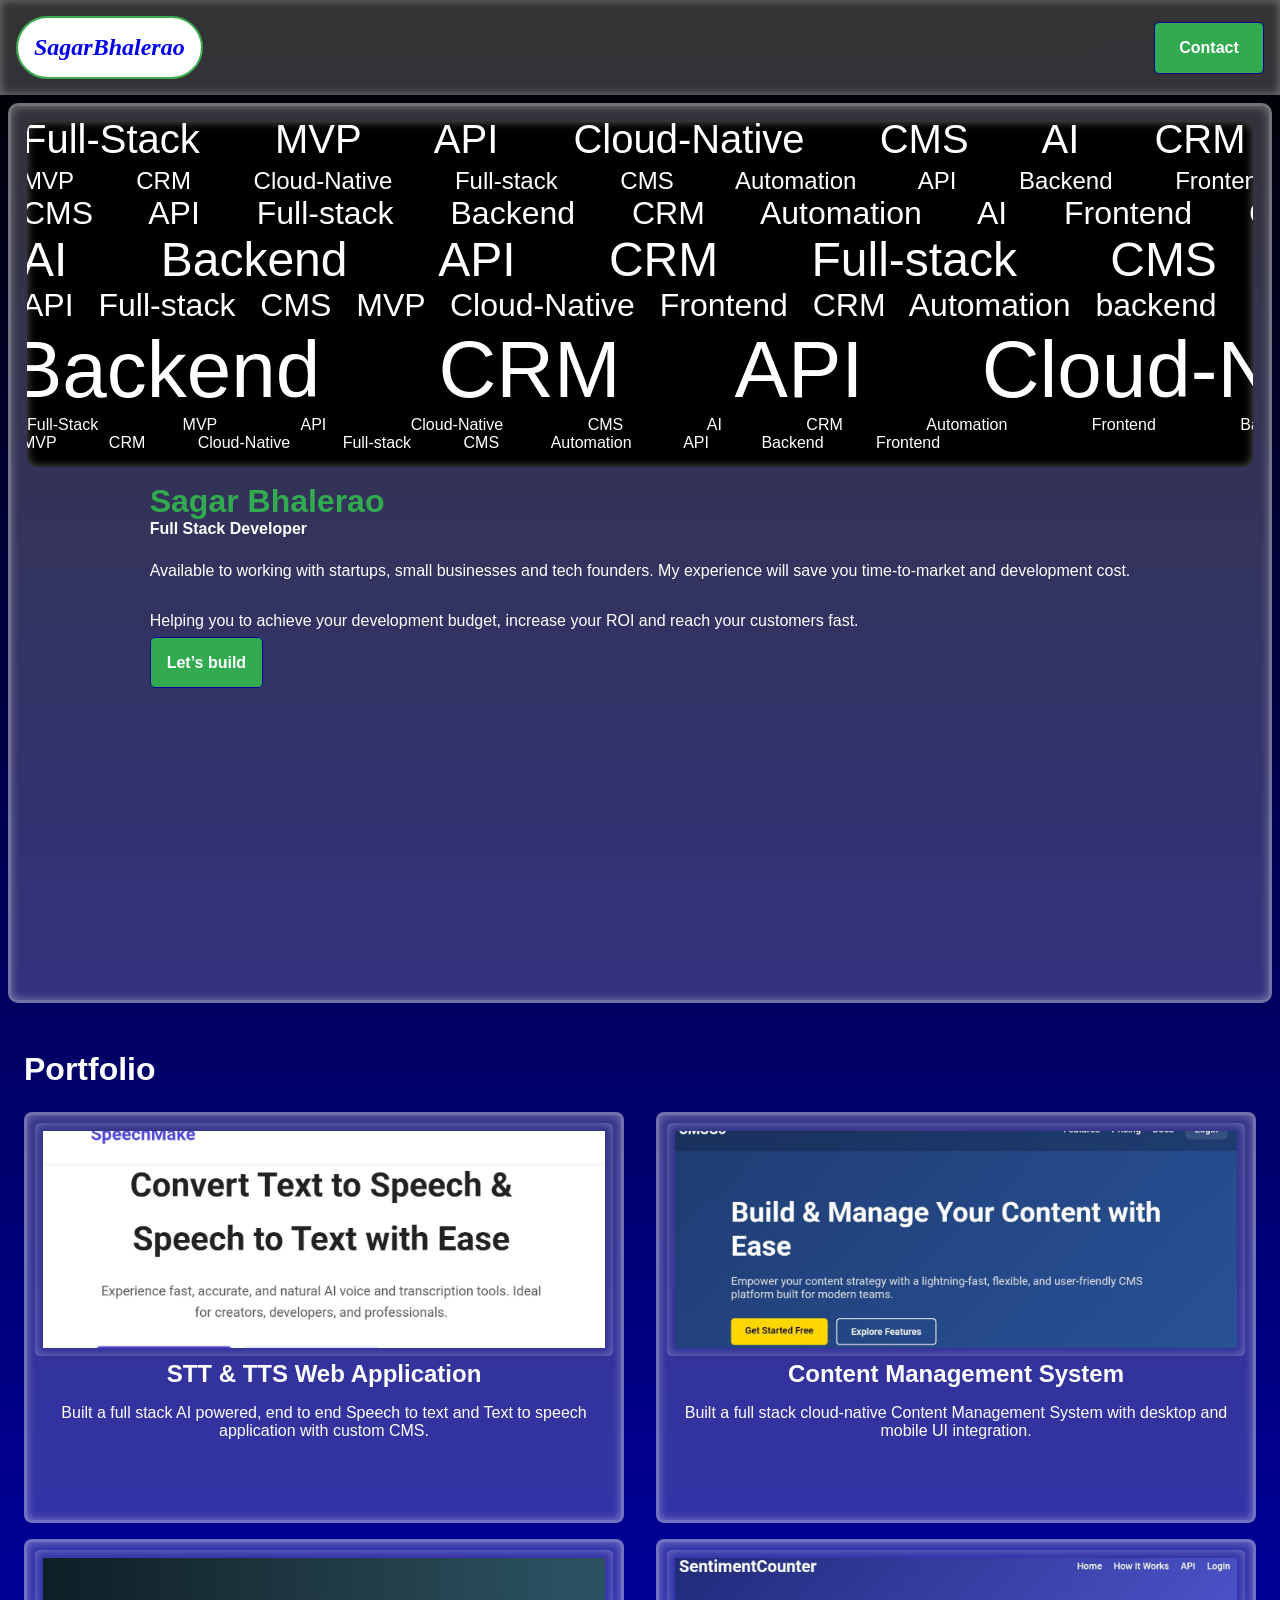
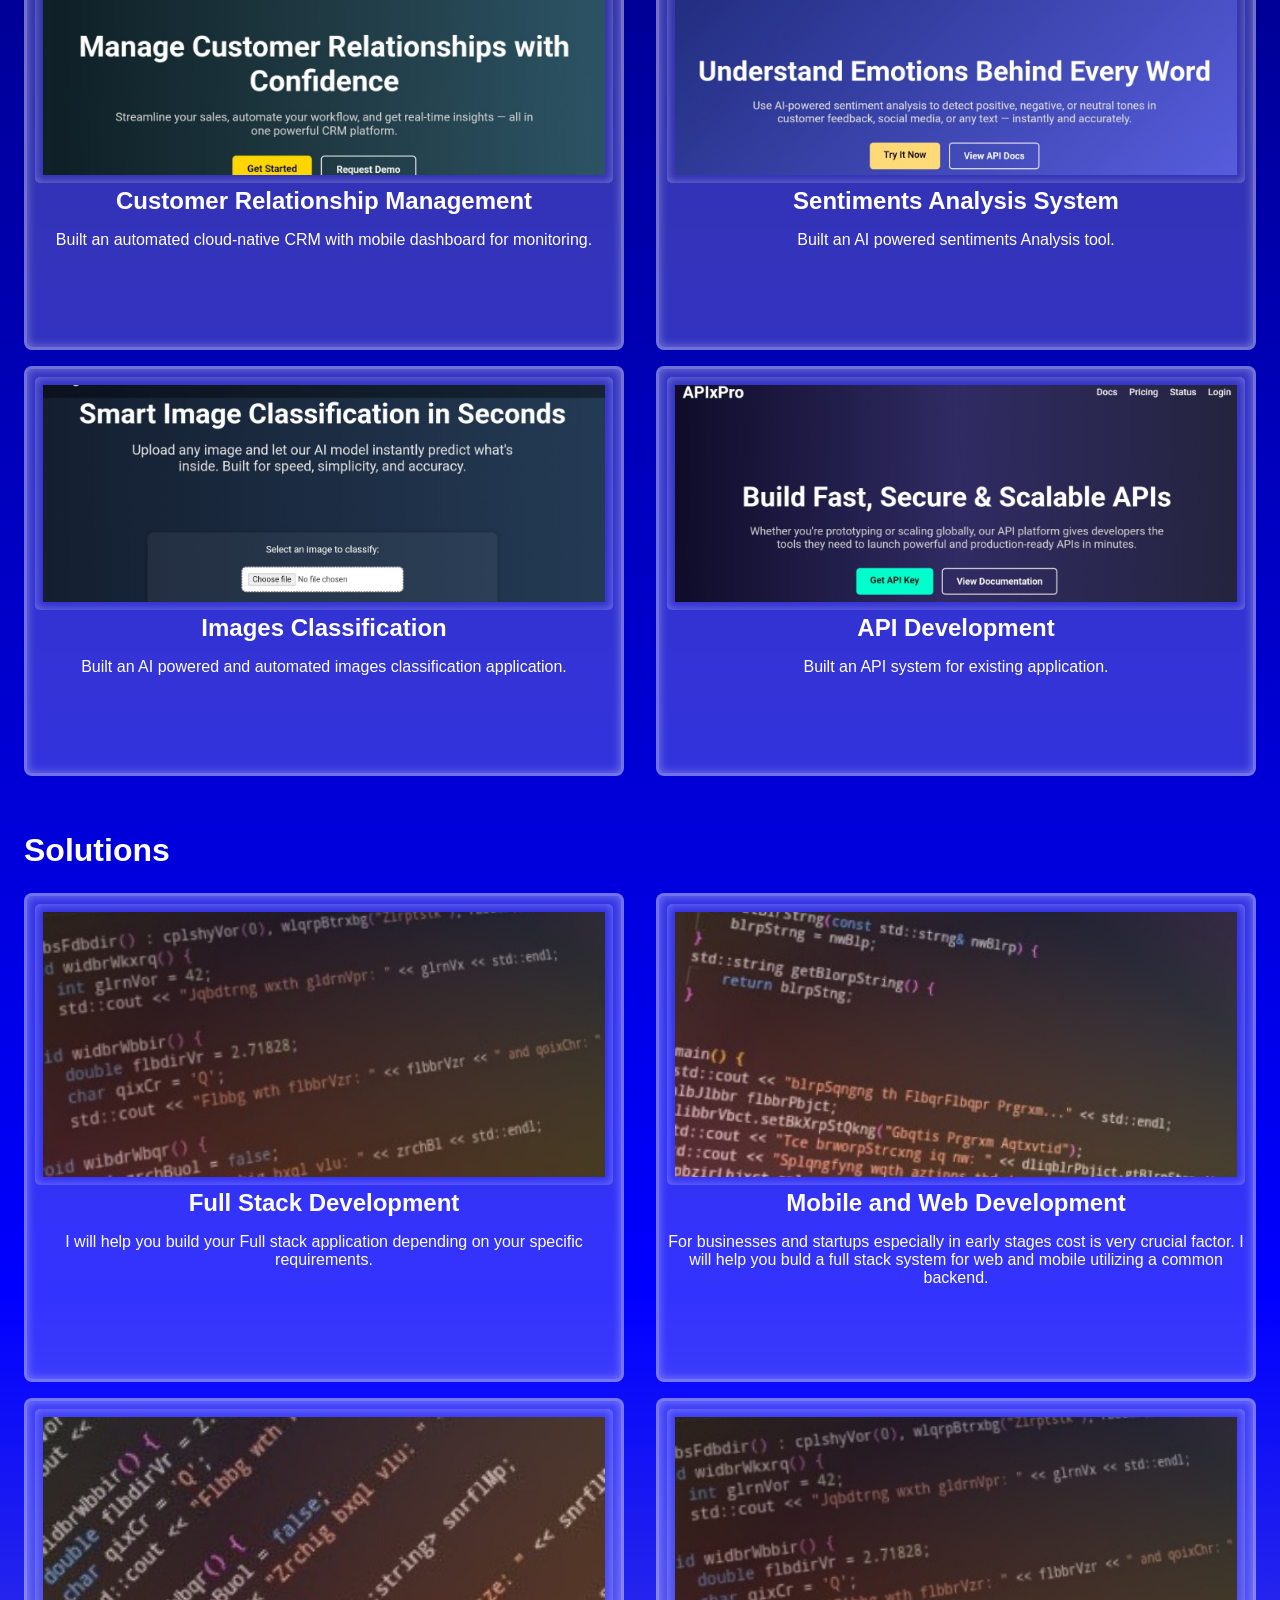
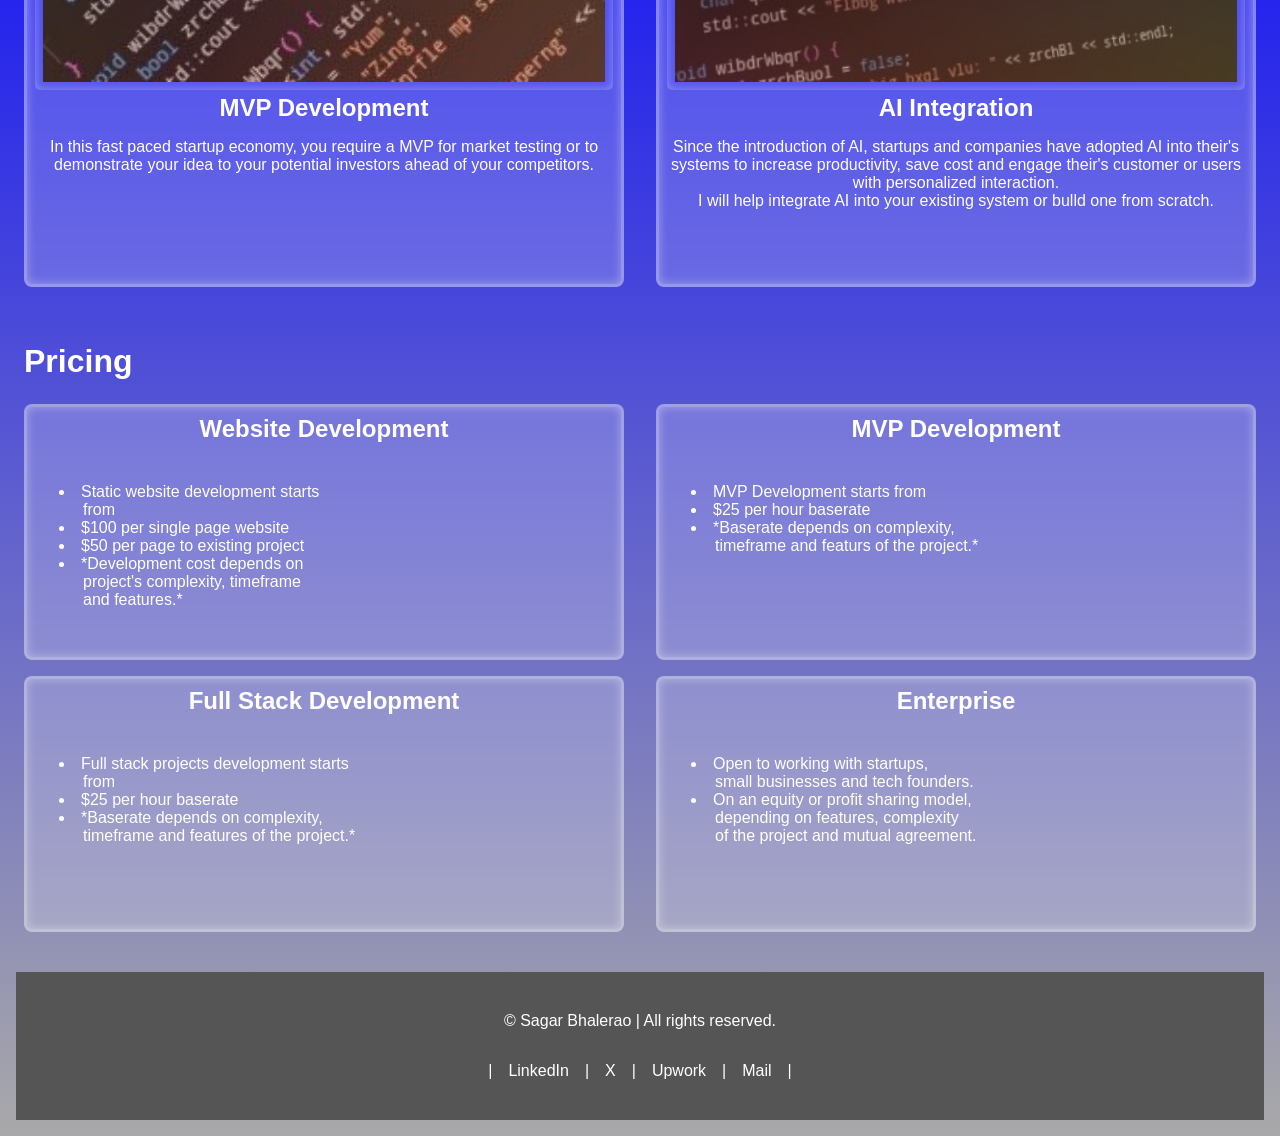
<file: index.html>
<!DOCTYPE html>
<html lang="en">

<head>
    <meta charset="UTF-8">
    <meta name="viewport" content="width=device-width, initial-scale=1">
    <title>SagarBhalerao | Full stack web developer</title>
    <link rel="stylesheet" href="index.css">
</head>
<body>
    <div class="nav-bar">
        <div class="logo"><a href="index.html">SagarBhalerao</a></div>
        <div class="cta"><a href="contact.html">Contact</a></div>
    </div>
    <div class="hero-container">
        <div class="hero-animation">
                <span class="word1">Full-Stack MVP API Cloud-Native CMS AI CRM Automation Frontend Backend</span>
                <span class="word2">MVP CRM Cloud-Native Full-stack CMS Automation API Backend Frontend</span>
                <span class="word3">CMS API Full-stack Backend CRM Automation AI Frontend CMS MVP</span>
                <span class="word4">AI Backend API CRM Full-stack CMS Cloud-Native Automation MVP Frontend</span>
                <span class="word5">API Full-stack CMS MVP Cloud-Native Frontend CRM Automation backend</span>
                <span class="word6">Backend CRM API Cloud-Native CMS AI Frontend MVP Automation</span>
                <span class="word7">Full-Stack MVP API Cloud-Native CMS AI CRM Automation Frontend Backend</span>
                <span class="word8">MVP CRM Cloud-Native Full-stack CMS Automation API Backend Frontend</span>
        </div>
        <div class="hero-info">
        <h1 class="hero-header">Sagar Bhalerao</h1>
        <p class="hero-p1">Full Stack Developer</p>
        <p class="hero-p2">Available to working with startups, small businesses and tech founders. My experience will save you time-to-market and development cost.</p>
        <p class="hero-p2">Helping you to achieve your development budget, increase your ROI and reach your customers fast.</p>
        <a class="cta" href="contact.html">Let’s build</a>
        </div>
    </div>
    <div class="container">
        <h1 class="header">Portfolio</h1>
        <div class="card-grid">
            <div class="card">
                <img src="./img/stt.jpg" alt="STT & TTS Platform" />
                <h2>STT & TTS Web Application</h2>
                <p>Built a full stack AI powered, end to end Speech to text and Text to speech application with custom CMS.</p>
            </div>
            <div class="card">
                <img src="./img/cms.jpg" alt="CMS" />
                <h2>Content Management System</h2>
                <p>Built a full stack cloud-native Content Management System with desktop and mobile UI integration.</p>
            </div>
            <div class="card">
                <img src="./img/crm.jpg" alt="CRM" />
                <h2>Customer Relationship Management<h2>
                <p>Built an automated cloud-native CRM with mobile dashboard for monitoring.</p>
            </div>
            <div class="card">
                <img src="./img/senti.jpg" alt="Sentiment Analysis" />
                <h2>Sentiments Analysis System</h2>
                <p>Built an AI powered sentiments Analysis tool.</p>
            </div>
            <div class="card">
                <img src="./img/img.jpg" alt="Image Classification" />
                <h2>Images Classification</h2>
                <p>Built an AI powered and automated images classification application.</p>
            </div>
            <div class="card">
                <img src="./img/api.jpg" alt="API Development" />
                <h2>API Development</h2>
                <p>Built an API system for existing application.</p>
            </div>
        </div>
    </div>
    <div class="container">
        <h1 class="header">Solutions</h2>
        <div class="card-grid">
            <div class="card">
                <img src="./img/background_code2_16x9.jpg" alt="Full Stack" />
                <h2>Full Stack Development</h2>
                <p>I will help you build your Full stack application depending on your specific requirements.</p>
            </div>
            <div class="card">
                <img src="img/background_code3_16x9.jpg" alt="Mobile & Web" />
                <h2>Mobile and Web Development</h2>
                <p>For businesses and startups especially in early stages cost is very crucial factor. I will help you buld a full stack system for web and mobile utilizing a common backend.</p>
            </div>
            <div class="card">
                <img src="img/background_code4_16x9.jpg" alt="MVP Development" />
                <h2>MVP Development</h2>
                <p>In this fast paced startup economy, you require a MVP for market testing or to demonstrate your idea to your potential investors ahead of your competitors.</p>
            </div>
            <div class="card">
                <img src="./img/background_code2_16x9.jpg" alt="AI integration" />
                <h2>AI Integration</h2>
                <p>Since the introduction of AI, startups and companies have adopted AI into their's systems to increase productivity, save cost and engage their's customer or users with personalized interaction.</p>
                <p>I will help integrate AI into your existing system or bulld one from scratch.</p>
            </div>
        </div>
    </div>
    <div class="container">
        <h1 class="header">Pricing</h1>
        <div class="card-grid">
            <div class="card">
                <h2>Website Development</h2>
                <ul>
                    <li>Static website development starts 
                    <li class="li-note">from</li>
                    <li>$100 per single page website</li>
                    <li>$50 per page to existing project</li>
                    <li>*Development cost depends on</li>
                    <li class="li-note">project's complexity, timeframe</li>
                    <li class="li-note">and features.*</li>
                </ul>
            </div>
            <div class="card">
                <h2>MVP Development</h2>
                <ul>
                <li>MVP Development starts from</li>
                <li>$25 per hour baserate</li>
                <li>*Baserate depends on complexity,</li>
                <li class="li-note">timeframe and featurs of the project.*</li>
                </ul>
            </div>
            <div class="card">
                <h2>Full Stack Development</h2>
                <ul>
                    <li>Full stack projects development starts
                    <li class="li-note">from</li>
                    <li>$25 per hour baserate</li>
                    <li>*Baserate depends on complexity,</li>
                    <li class="li-note">timeframe and features of the project.*</li>
                </ul>
            </div>
            <div class="card">
                <h2>Enterprise</h2>
                <ul>
                    <li>Open to working with startups,</li>
                    <li class="li-note">small businesses and tech founders.</li>
                    <li>On an equity or profit sharing model,</li>
                    <li class="li-note">depending on features, complexity</li>
                    <li class="li-note">of the project and mutual agreement.</li>
                </ul>
            </div>
        </div>
    </div>
</body>
<footer class="footer">
    <div class="footer-container">
        <div class="footer-info">
            <p>&copy Sagar Bhalerao | All rights reserved.</p>
        </div>
        <div class="footer-nav">
            <ul class="footer-ul">
                <li>|</li>
                <li><a href="index.html">LinkedIn</a></li>
                <li>|</li>
                <li><a href="index.html">X</a></li>
                <li>|</li>
                <li><a href="https://www.upwork.com/freelancers/~019527be1a59a725f2">Upwork</a></li>
                <li>|</li>
                <li><a href="index.html">Mail</a></li>
                <li>|</li>
            </ul>
        </div>
    </div>
</footer>
</html>
</file>
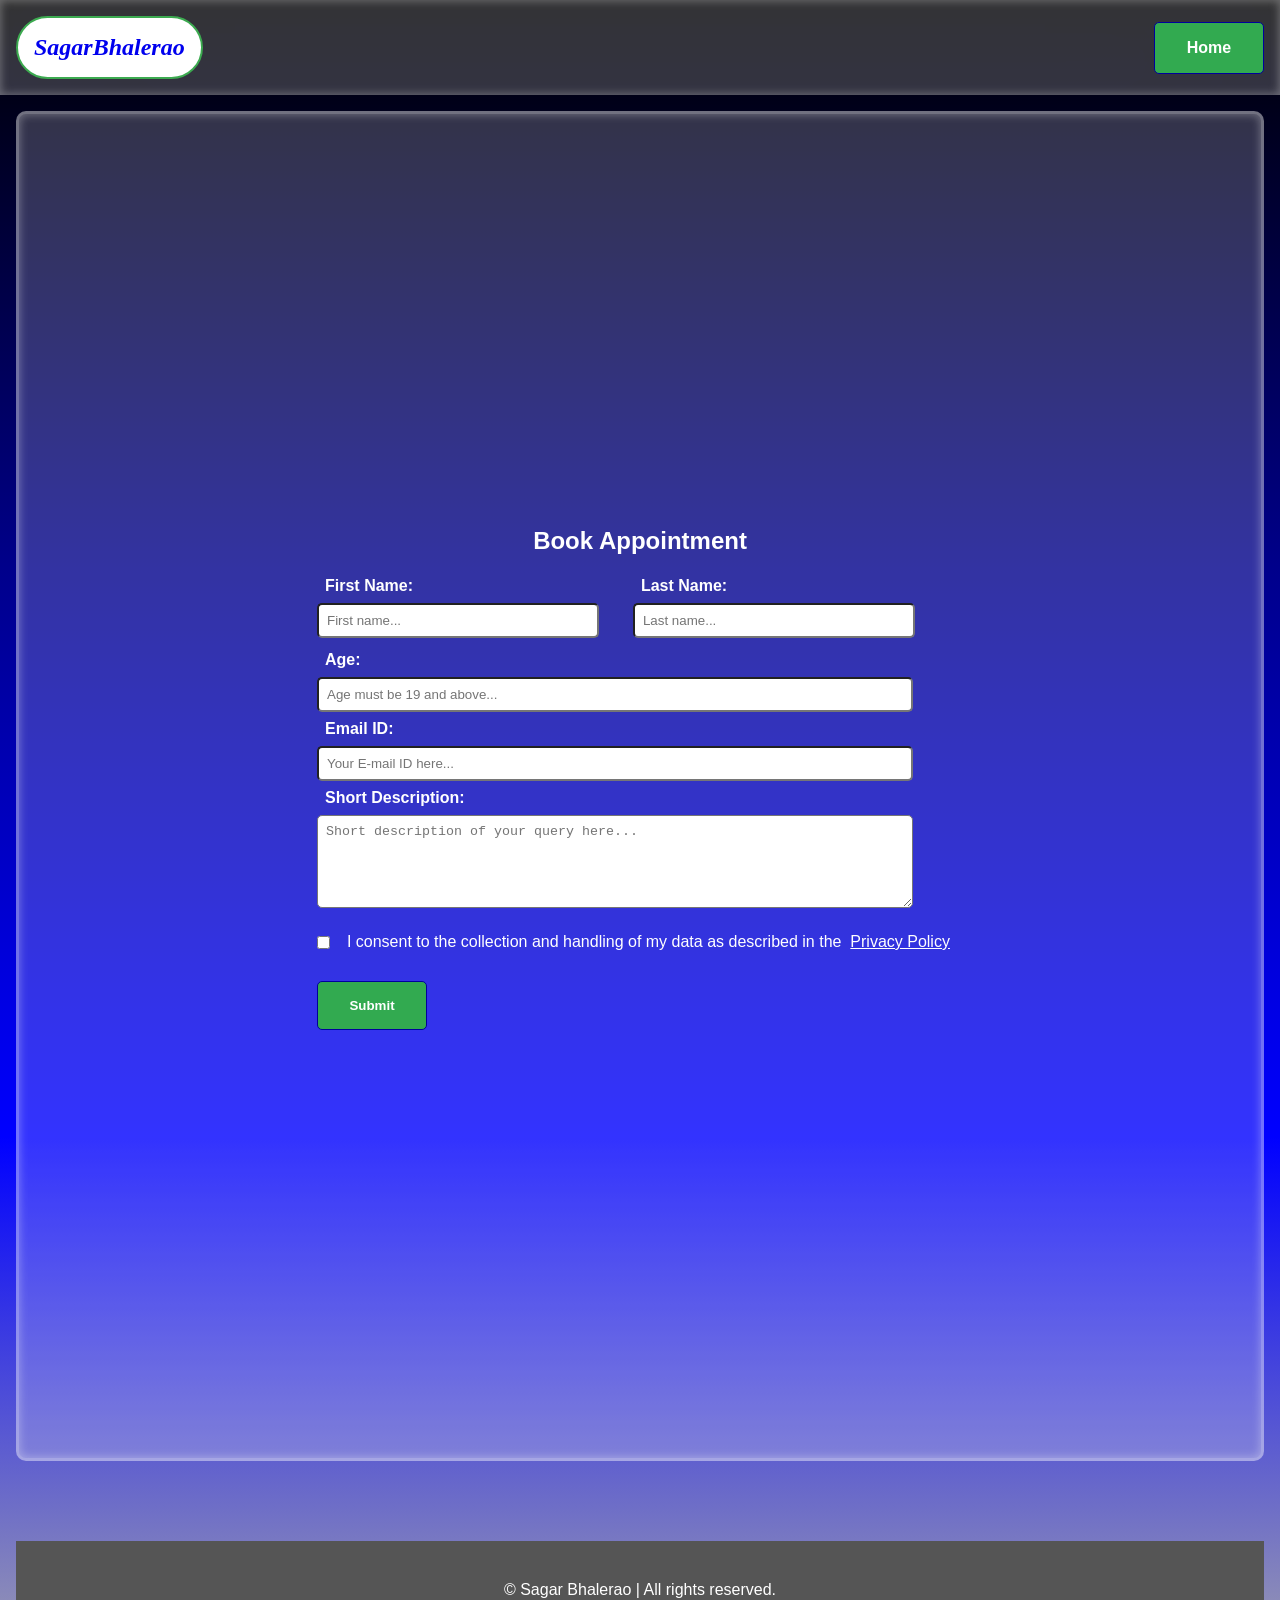
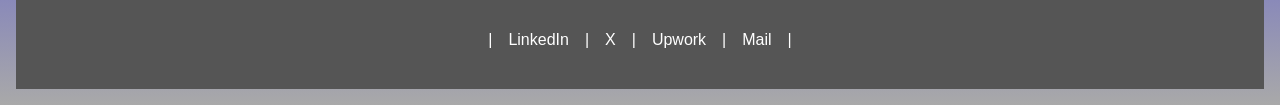
<file: contact.html>
<!DOCTYPE html>
<html lang="en">

<head>
    <meta charset="UTF-8">
    <meta name="viewport" content="width=device-width, initial-scale=1">
    <title>SagarBhalerao | Full stack web developer</title>
    <link rel="stylesheet" href="index.css">
</head>
<body>
    <div class="nav-bar">
        <div class="logo"><a href="index.html">SagarBhalerao</a></div>
        <div class="cta"><a href="index.html">Home</a></div>
    </div>
    <div class="form-container">
        <h2>Book Appointment</h2>
        <form class="form" id="form" name="form" method="POST">
            <div class="name-field">
            <div class="first-name">
            <lable for="fname" class="name">First Name:</lable>
            <input type="text" name="fname" id="fname" class="input-field" placeholder="First name..." required />
            <div id="fnameError" class="error"></div>
            </div>
            <div class="last-name">
            <lable for="lname" class="name">Last Name:</lable>
            <input type="text" name="lname" id="lname" class="input-field" placeholder="Last name..." required/>
            <div id="lnameError" class="error"></div>
            </div>
            </div>
            <div>
            <lable for="age" class="name">Age:</lable>
            <input type="number" name="age" id="age" class="input-field" placeholder="Age must be 19 and above..." required />
            <div id="ageError" class="error"></div>
            </div>
            <div>
            <lable for="email" class="name">Email ID:</lable>
            <input type="email" name="email" id="email" class="input-field" placeholder="Your E-mail ID here..." required />
            <div id="emailError" class="error"></div>
            </div>
            <div>
            <lable for="description" class="name">Short Description:</lable>
            <textarea type="text" name="description" id="description" class="text-field" rows="5" cols="40" placeholder="Short description of your query here..." required></textarea>
            <div id="textError" class="error"></div>
            </div>
            <div class="checkbox">
            <input type="checkbox" name="consent" id="consent" class="checkbox-text" required />I consent to the collection and handling of my data as described in the <a href="index.html" target="_blank">Privacy Policy</a></div>
            <div id="checkError" class="error"></div>
            <div class="form-btn">
            <button class="cta">Submit</button>
            </div>
        </form>
    </div>
    <script src="index.js"></script>
</body>
<footer class="footer">
    <div class="footer-container">
        <div class="footer-info">
            <p>&copy Sagar Bhalerao | All rights reserved.</p>
        </div>
        <div class="footer-nav">
            <ul class="footer-ul">
                <li>|</li>
                <li><a href="index.html">LinkedIn</a></li>
                <li>|</li>
                <li><a href="index.html">X</a></li>
                <li>|</li>
                <li><a href="https://www.upwork.com/freelancers/~019527be1a59a725f2">Upwork</a></li>
                <li>|</li>
                <li><a href="index.html">Mail</a></li>
                <li>|</li>
            </ul>
        </div>
    </div>
</footer>

</html>
</file>
<file: index.css>
:root {
    --secondary-color: #fff;
    --primary-color: #000;
    --ftc-color: #555;
    --primary-logo: rgb(0, 0, 156);
    --primary-text: rgb(50, 170, 80);
    --primary-font: Arial, Helvetica, sans-serif;
    --primary-size: 1rem;
    --secondary-size: 3rem;
    --third-size: 1.5rem;
    --forth-size: 2rem;
    --fifth-size: 0.5rem;
    --primary-border: 1px solid #000;
    --secondary-border: 1px solid rgb(0, 0, 156);
    --third-border: 2px solid rgba(50, 170, 80);
    --forth-border: 1px solid #fff;
    --fifth-border: 3px solid hsl(0, 0%, 100%, 0.3);
    --primary-radius: 1rem;
    --blur: 2px;
    --glass: hsl(0, 0%, 100%, 0.2);
    --shadow: inset 0 0 8px 1px hsl(0, 0%, 100%, 0.3);
    --line: 3px solid #fff;
}
* {
    margin: 0;
    padding: 0;
    box-sizing: border-box;
}
html {
    display: flex;
    flex-direction: column;
    justify-content: center;
    align-items: center;
}
html body {
    justify-content: space-around;
    font-family: var(--primary-font);
    color: var(--secondary-color);
    height: 100%;
    width: 100%;
}
body {
    background:linear-gradient(to bottom, black, darkblue, blue, darkgrey);
}
.nav-bar {
    display: flex;
    justify-content:space-between;
    align-items: center;
    flex-direction: center;
    position: sticky;
    top: 0;
    width: 100vw;
    z-index: 1000;
    backdrop-filter: blur(90px);
    -webkit-backdrop-filter: blur(90px);
    background: var(--glass);
    box-shadow: var(--shadow);
}
.logo {
    font-size: 24px;
    font-weight: 700;
    border-radius: 70px;
    text-align: center;
    background: #fff;
    border: 2px solid rgb(60, 170, 80);
    color: rgb(0, 0, 156);
    font-style: italic;
    font-family: cursive;
    margin: 16px;
    padding: 16px;
}
a {
    text-decoration: none;
}
.logo a:visited {
    color: var(--primary-logo);
}
.cta a:visited {
    color: var(--secondary-color);
}
.cta {
    background: var(--primary-text);
    color: var(--secondary-color);
    border-radius: 5px;
    text-align: center;
    border: var(--secondary-border);
    font-weight: bold;
    width: 110px;
    max-width: 100%;
    margin: var(--primary-size);
    padding: var(--primary-size);
    outline-color: transparent;
    cursor: pointer;
}
.cta a {
    color: var(--secondary-color);
}
.hero-container {
    display: flex;
    flex-direction: column;
    justify-content: center;
    align-items: center;
    border: var(--fifth-border);
    border-radius: 10px;
    height: 75vh;
    background: var(--glass);
    backdrop-filter: blur(3px);
    -webkit-backdrop-filter: blur(3px);
    box-shadow: var(--shadow);
    overflow: hidden;
    margin: var(--primary-size);
    margin-bottom: var(--secondary-size);
    padding: var(--primary-size);
}
.hero-info {
    align-items: center;
    justify-content: center;
}
.hero-animation {
    justify-content: center;
    align-items: center;
    flex-direction: center;
    overflow: hidden;
    height: 40%;
    width: 100%;
    background: black;
    border-radius: 10px;
    box-shadow: var(--shadow);
}
.word1 {
    display: inline-block;
    white-space: nowrap;
    color: white;
    font-size: 2.5rem;
    transform: translateX(-5px) translateY(-5px);
    word-spacing: 4rem;
}
.word2 {
    display: inline-block;
    white-space: nowrap;
    color: white;
    transform: translateX(-5px);
    font-size: 1.5rem;
    word-spacing: 3.5rem;
}
.word3 {
    display: inline-block;
    white-space: nowrap;
    color: white;
    font-size: 2rem;
    word-spacing: 3rem;
    transform: translateX(-5px);
}
.word4 {
    display: inline-block;
    white-space: nowrap;
    color: white;
    font-size: 3rem;
    transform:translateX(-5px);
    word-spacing: 5rem;
}
.word5 {
    display: inline-block;
    white-space: nowrap;
    color: white;
    font-size: 2rem;
    transform: translateX(-5px);
    word-spacing: 1rem;
}
.word6 {
    display: inline-block;
    white-space: nowrap;
    color: white;
    font-size: 5rem;
    transform: translateX(-18px);
    word-spacing: 6rem;
}
.word7 {
    display: inline-block;
    white-space: nowrap;
    color: white;
    font: 4rem;
    transform: translateX (-10px);
    word-spacing: 5rem;
}
.word8 {
    display: inline-block;
    white-space: nowrap;
    color: white;
    font: 5rem;
    transform: translateX(-5px);
    word-spacing: 3rem;
}
.slate {
    text-align: center;
    justify-content: center;
    font-size: 5rem;
    font-weight: bold;
    border-radius: 10px;
    overflow: hidden;
}
.hero-info {
    justify-content: right;
    align-items: right;
    height: 60%;
    border-radius: 10px;
}
.hero-header {
    color: var(--primary-text);
    padding: var(--fifth-size);
}
.hero-p1 {
    transform: translateY(-1rem);
    z-index: 800;
    font-weight: bold;
    padding: var(--fifth-size);
}
.hero-p2 {
    margin-bottom: var(--primary-size);
    padding: var(--fifth-size);
}
.container {
    margin: var(--fifth-size);
    padding: var(--fifth-size);
    margin-top: var(--forth-size);
    margin-bottom: var(--forth-size);
}
.header {
    margin-bottom: var(--primary-size);
    padding: var(--fifth-size);
}
p {
    font-size: var(--primary-size);
    font-weight: normal;
}
.portfolio {
    border-radius: 0;
}
.card-grid {
    justify-content: center;
    align-items: center;
    text-align: center;
}
.card {
    border-radius: var(--fifth-size);
    border: var(--fifth-border);
    margin-bottom: var(--fifth-size);
    margin: var(--fifth-size);
    padding: var(--fifth-size);
    overflow: hidden;
    background: var(--glass);
    backdrop-filter: blur(3px);
    -webkit-backdrop-filter: blur(3px);
    box-shadow: var(--shadow);
}
.card img {
    height: 60%;
    width: 100%;
    border-radius: 5px;
    overflow: hidden;
    padding: var(--fifth-size);
    box-shadow: var(--shadow);
    object-fit: cover;
}
h2 {
    padding-bottom: var(--primary-size);
}
.solutions {
    border-radius: 0;
}
.banner-grid {
    display: flex;
    flex-direction: column;
    justify-content: center;
    align-items: center;
}
.banner {
    display: flex;
    justify-content: center;
    align-items: center;
}
.pricing {
    border-radius: 0;
}
ul {
    list-style-position: inside;
    padding: var(--fifth-size);
}
li {
    text-align: left;
}
.li-note {
    list-style-position: inside;
    list-style: none;
    margin-left: 1.5rem;
}
footer {
    display: flex;
    justify-content: space-around;
    align-items: center;
    background-color: var(--ftc-color);
    margin: var(--primary-size);
    padding: var(--primary-size);
}
.footer-nav {
    display: flex;
    justify-content: space-between;
    flex-direction: center;
    align-items: center;
}
.footer-ul {
    display: flex;
    list-style-type: none;
}
.footer-ul a {
    padding: var(--primary-size);
}
.footer-info {
    color: var(--secondary-color);
    text-align: center;
    padding: var(--fifth-size);
}
.footer-ul a {
    color: var(--secondary-color);
}
.footer-ul a:visited {
    color: var(--secondary-color);
}
.form-container {
    display: flex;
    flex-direction: column;
    justify-content: center;
    align-items: center;
    height: 75vh;
    gap: 0.5rem;
    margin: 1rem;
    padding: 1rem;
    position: relative;
    overflow: visible;
    border-radius: 10px;
    border: var(--fifth-border);
    background: var(--glass);
    backdrop-filter: 3px;
    -webkit-backdrop-filter: 3px;
    box-shadow: var(--shadow);
}
lable {
    margin: 0.5rem;
    padding: 0.5rem;
    font-weight: bold;
}
.form h2 {
    margin: 0;
}
input[type="text"],
input[type="email"],
input[type="number"],
textarea {
    margin: 0.5rem;
    padding: 0.5rem;
    border-radius: 5px;
    width: 90%;
}
.checkbox {
    display: inline-flex;
    align-items: flex-start;
    gap: 1ch;
    margin: 0.5rem;
}
.checkbox-text {
    display: inline-flex;
}
.form a {
    text-decoration: underline;
    color: #fff;
}
.form a:visited {
    text-decoration: underline;
    color: #fff;
}
.name-field {
    display: grid;
    grid-template-columns: repeat(2, 1fr);
    grid-template-rows: repeat(2, 50%);
    justify-content: center;
    align-content: center;
    gap: 3px;
    width: 95%;
}

@media (min-width: 720px) and (orientation: portrait) {
    * {
        margin: 0;
        padding: 0;
        box-sizing: border-box;
    }
    html body {
        height: 100%;
        width: 100%;
    }
    p {
        font-weight: normal;
    }
    .hero-container {
        height: 100vh;
    }
    .card img {
        object-fit: cover;
    }
}
@media (max-width: 1600px) and (orientation: portrait) {
    .card img {
        object-fit: cover;
    }
    .hero-info {
        justify-content: center;
        align-items: center;
        text-align: left;
    }
}

@media (max-width: 1600px) and (orientation: landscape) {
    * {
        margin: 0;
        padding: 0;
        box-sizing: border-box;
    }
    html body {
        height: 100%;
        width: 100%;
    }
   .hero-container {
    margin: var(--fifth-size);
    padding-top: 0%;
    padding: var(--primary-size);
    align-items: right;
    height: 100vh;
   }
   .hero-header {
    font-size: var(--forth-size);
    transform: translateY(0.5rem);
    margin: 0;
    padding: var(--fifth-size);
   }
   .hero-p1 {
    font-size: var(--primary-size);
    transform: translateY(-0.5rem);
    margin: 0;
    padding: var(--fifth-size);
   }
   .hero-p2 {
    font-size: var(--primary-size);
    margin-top: 0;
    margin: 0;
    padding: var(--fifth-size);
    margin-bottom: 1rem;
    padding-bottom: var(--fifth-size);
   }
   .cta {
    margin-left: var(--fifth-size);
   }
   .card-grid {
    display: grid;
    grid-template-columns: repeat(2, 1fr);
    grid-auto-rows: 1fr;
    gap: 1rem;
    align-items: center;
   }
   .card {
    height: 100%;
   }
   .card img {
    object-fit: cover;
   }
   ul {
    margin: 1rem;
   }
   .form-container {
    height: 150vh;
    margin-bottom: 5rem;
   }
   lable {
    margin: 0.5rem;
    padding: 0.5rem;
   }
   input {
    margin: 0.5rem;
    padding: 0.5rem;
   }
   .checkbox {
    justify-content: center;
    align-items: center;
    transform: translateX(-8px);
   }
   .form-btn .cta {
    margin: 1rem;
    padding: 1rem;
    transform: translateX(-8px);
   }
   .footer-info {
    margin-top: 1rem;
   }
}
</file>
